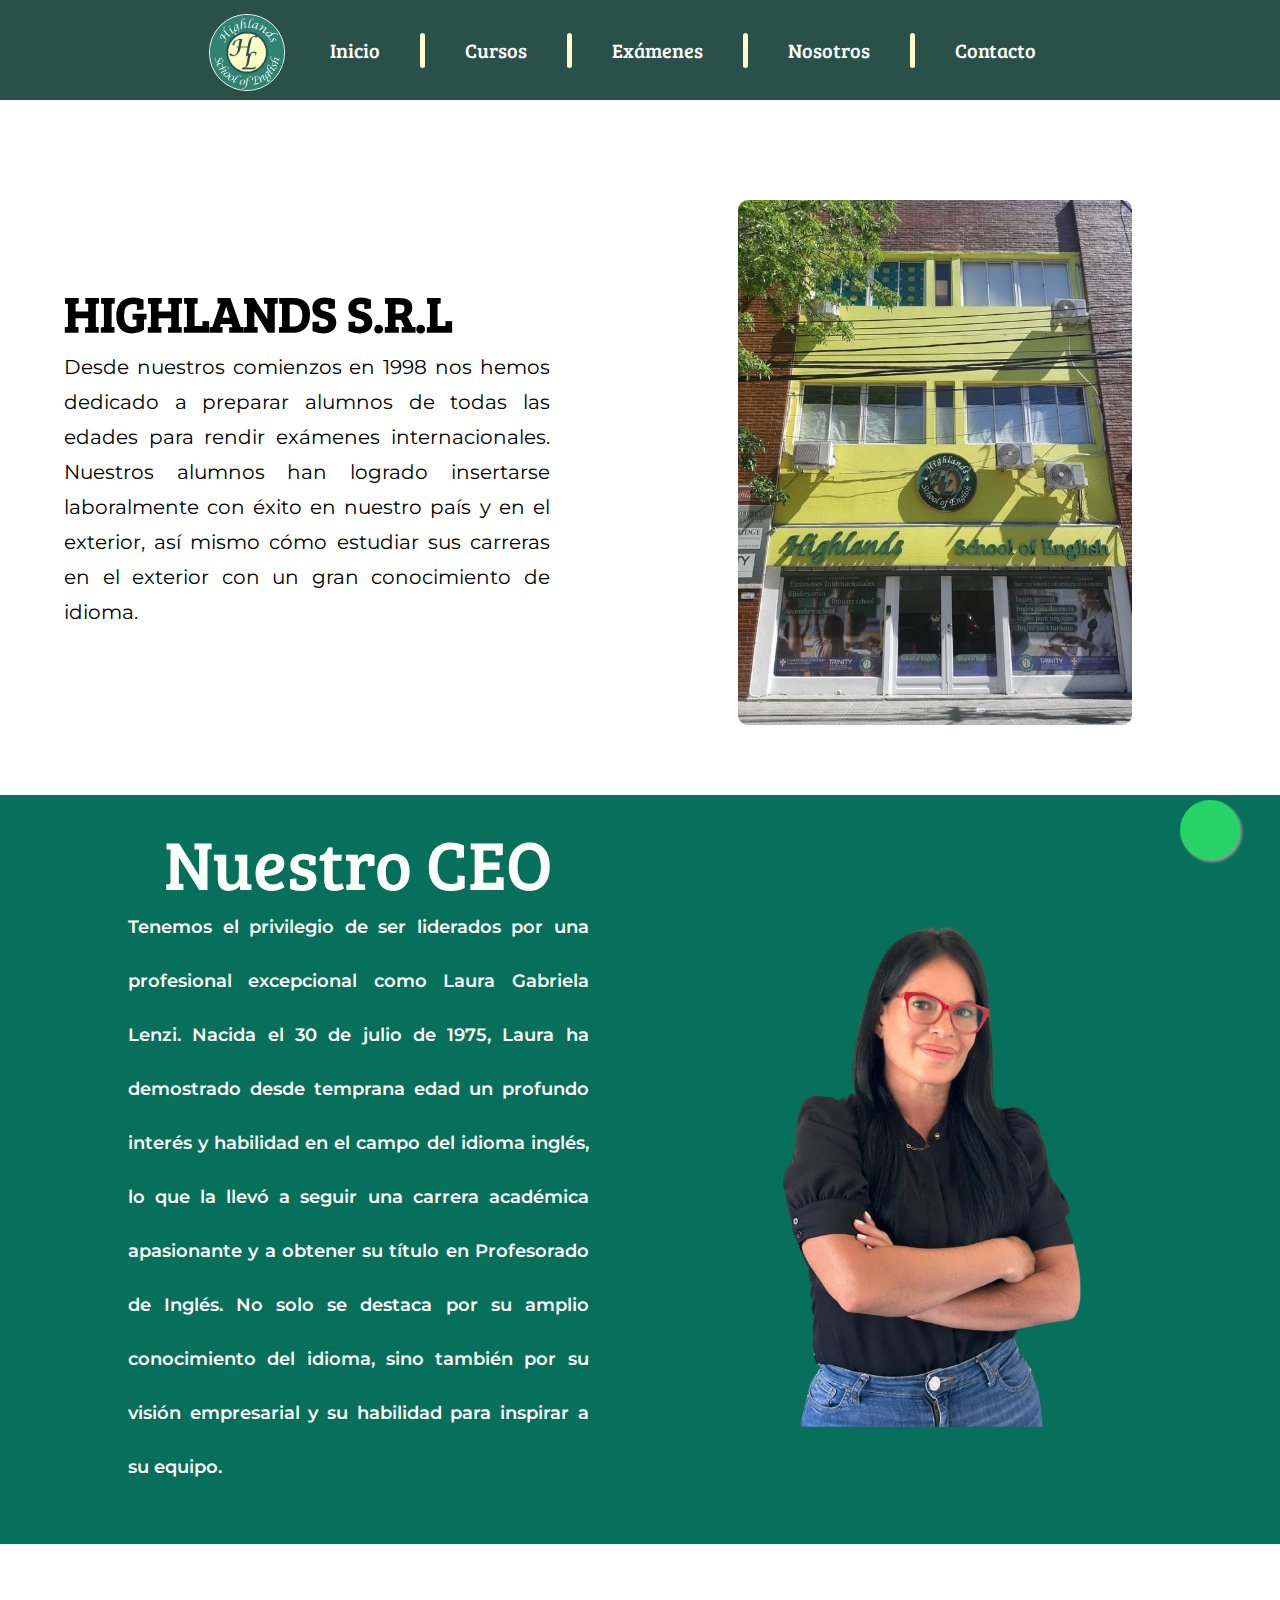
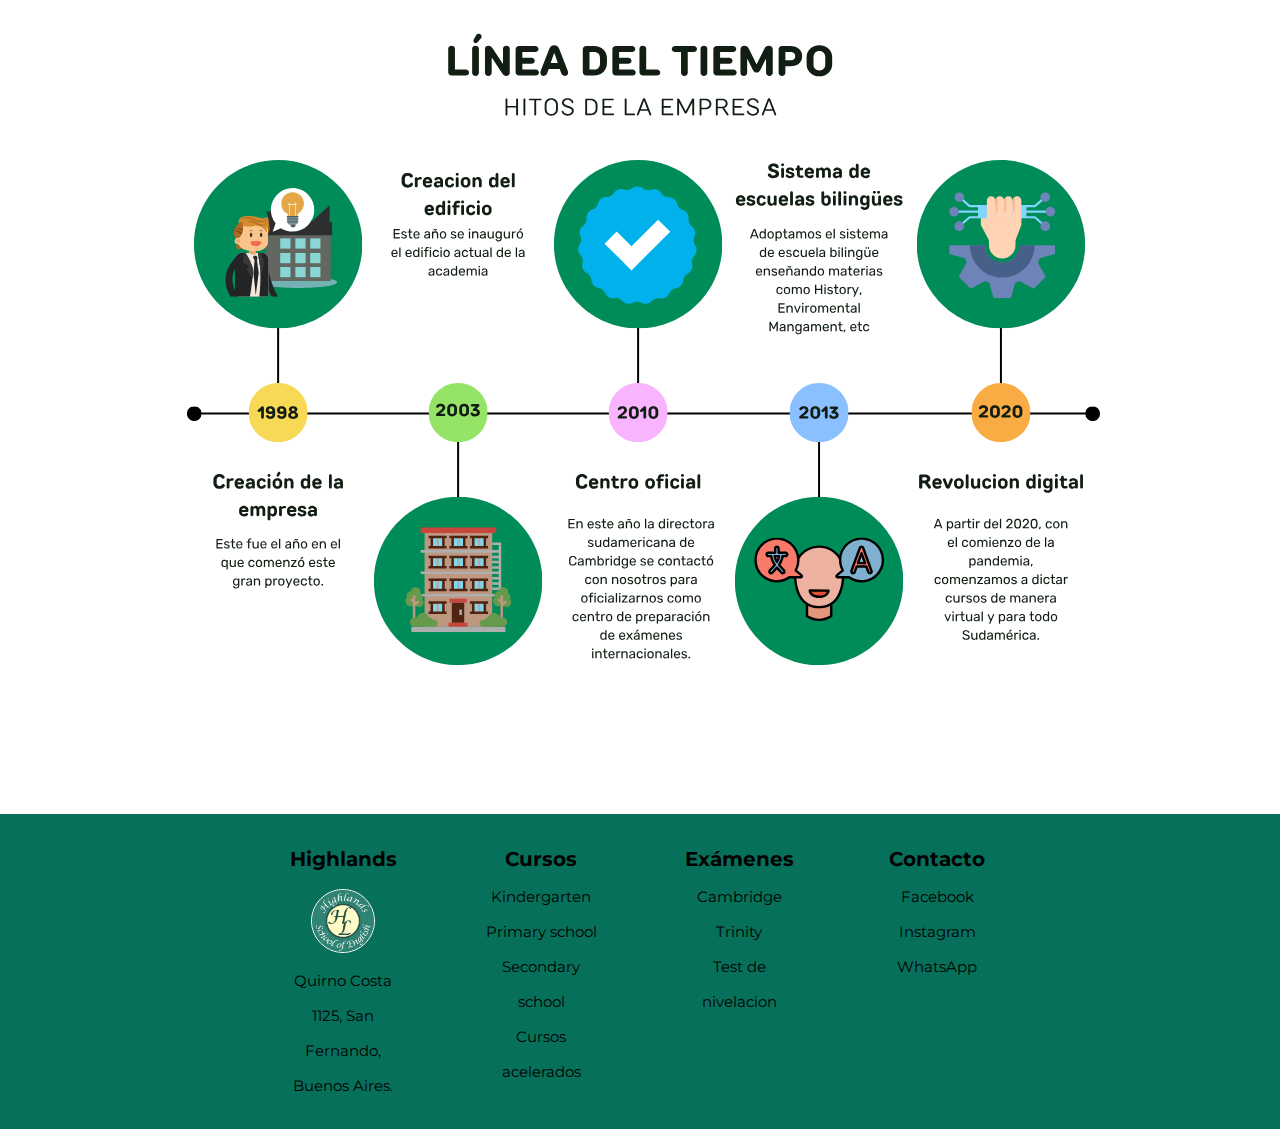
<file: nosotros/index.html>
<!doctype html>
<html lang="en">

<head>
  <meta charset="utf-8">
  <meta name="viewport" content="width=device-width, initial-scale=1">
  <meta
    description="Desde 1998, Highlands se ha especializado en preparar estudiantes de todas las edades para exámenes internacionales, logrando que muchos se inserten laboral y académicamente en el exterior. Bajo el liderazgo de Laura Gabriela Lenzi, destacada en inglés y con una visión empresarial inspiradora, Highlands ofrece una educación de calidad en idiomas">
  <title>Highlands - Nosotros</title>
  <link href="https://cdn.jsdelivr.net/npm/bootstrap@5.3.0/dist/css/bootstrap.min.css" rel="stylesheet"
    integrity="sha384-9ndCyUaIbzAi2FUVXJi0CjmCapSmO7SnpJef0486qhLnuZ2cdeRhO02iuK6FUUVM" crossorigin="anonymous">
  <link rel="stylesheet" href="https://cdnjs.cloudflare.com/ajax/libs/font-awesome/6.2.1/css/all.min.css"
    integrity="sha512-MV7K8+y+gLIBoVD59lQIYicR65iaqukzvf/nwasF0nqhPay5w/9lJmVM2hMDcnK1OnMGCdVK+iQrJ7lzPJQd1w=="
    crossorigin="anonymous" referrerpolicy="no-referrer" />
  <link
    href="https://fonts.googleapis.com/css2?family=Bree+Serif&family=Montserrat:ital,wght@0,100..900;1,100..900&display=swap"
    rel="stylesheet">
  <link href="https://fonts.googleapis.com/css2?family=Bree+Serif&display=swap" rel="stylesheet">
  <link rel="stylesheet" href="../css/nosotros.css">
  <link rel="stylesheet" href="../css/index.css">
  <link rel="shortcut icon" href="../fotosComponente/logitoFavicon.png" type="image/png">
  <style>
    body {
      animation: fadeInAnimation ease 2s;
      animation-iteration-count: 1;
      animation-fill-mode: forwards;
    }

    @keyframes fadeInAnimation {
      0% {
        opacity: 0;
      }

      100% {
        opacity: 1;
      }
    }
  </style>
  <!-- Google tag (gtag.js) -->
  <script async src="https://www.googletagmanager.com/gtag/js?id=AW-16451822288">
  </script>
  <script>
    window.dataLayer = window.dataLayer || [];
    function gtag() { dataLayer.push(arguments); }
    gtag('js', new Date());

    gtag('config', 'AW-16451822288');
  </script>
</head>

<body>
  <a href="https://wa.me/5491169551221" target="_blank" class="whatsapp_float"><i
      class="fa-brands fa-whatsapp whatsapp-icon"></i></a>
  <header class="header" id="header">
  </header>

  <main>
    <section class="nosotros">
      <div class="contenedorInfo">
        <h3>HIGHLANDS S.R.L</h3>
        <p class="contenedorInfoTexto">
          Desde nuestros comienzos en 1998 nos hemos dedicado a preparar alumnos de todas las edades para rendir
          exámenes internacionales. Nuestros alumnos han logrado insertarse laboralmente con éxito en nuestro país y en
          el exterior, así mismo cómo estudiar sus carreras en el exterior con un gran conocimiento de idioma.
        </p>
      </div>
      <div class="contenedorImagen">
        <img class="imagenNosotros" src="../fotosComponente/fotoEdificio.jpeg" alt="Imagen de nosotros">
      </div>
    </section>
    <section class="nosotros-2">
      <div class="contenedorInfoCierre">
        <div class="contenedorTexto">
          <h3 class="tituloCeo">Nuestro CEO</h3>
            <p class="infoCierre">
              Tenemos el privilegio de ser liderados por una profesional excepcional como Laura Gabriela Lenzi.
              Nacida el 30 de julio de 1975, Laura ha demostrado desde temprana edad un profundo interés y habilidad en
              el campo del idioma inglés,
              lo que la llevó a seguir una carrera académica apasionante y a obtener su título en Profesorado de Inglés.
              No solo se destaca por
              su amplio conocimiento del idioma, sino también por su visión empresarial y su habilidad para inspirar a
              su equipo.
            </p>
        </div>
        <div class="contenedorImagenCeo">
          <img class="fotoCeo" src="../fotosComponente/imgLaura.png" alt="">
        </div>
      </div>
    </section>
    <section class="contenedorLineaTemporal">
      <img class="lineaTemporal" src="../fotosComponente/LineaDeTiempo.svg" alt="">
    </section>
  </main>

  <footer>
    <section class="contenido_footer">

      <div class="seccionFooter">
        <h4 class="titulosFooter">Highlands</h4>
        <img class="logo_footer" src="../fotosComponente/logito.jpeg" alt="Logo Highlands">
        <a class="linksFooter" target="_blank"
          href="https://www.google.com/maps/place/Highlands+SCHOOL+OF+ENGLISH/@-34.4382384,-58.5619546,17z/data=!3m1!4b1!4m6!3m5!1s0x1b54c0c696c78e3:0x8b5f1dbc6b068aa1!8m2!3d-34.4382384!4d-58.5593797!16s%2Fg%2F11b7hglwyd?entry=ttu">Quirno
          Costa 1125, San Fernando, Buenos Aires.</a>
      </div>

      <div class="seccionFooter">
        <h4 class="titulosFooter">Cursos</h4>
        <div class="redes_footer">
          <a class="linksFooter" target="_blank" href="../cursos/index.html#kindergarten">Kindergarten</a>
          <a class="linksFooter" target="_blank" href="../cursos/index.html#primary">Primary school</a>
          <a class="linksFooter" target="_blank" href="../cursos/index.html#secondary">Secondary school</a>
          <a class="linksFooter" target="_blank" href="../cursos/index.html#acelerados">Cursos acelerados</a>
        </div>
      </div>

      <div class="seccionFooter">
        <h4 class="titulosFooter">Exámenes</h4>
        <div class="redes_footer">
          <a class="linksFooter" target="_blank" href="../examenes/index.html#pizarra">Cambridge</a>
          <a class="linksFooter" target="_blank" href="../examenes/index.html#pizarra">Trinity</a>
          <a class="linksFooter" target="_blank" href="../examenes/index.html#botonExamen">Test de
            nivelacion</a>
        </div>
      </div>

      <div class="seccionFooter">
        <h4 class="titulosFooter">Contacto</h4>
        <div class="redes_footer">
          <a class="linksFooter" target="_blank"
            href="https://www.facebook.com/escuelahighlands/?locale=es_LA">Facebook</a>
          <a class="linksFooter" target="_blank" href="https://www.instagram.com/escuelahighlands/">Instagram</a>
          <a class="linksFooter" target="_blank" href="https://wa.me/5491169551221">WhatsApp</a>
        </div>
      </div>
    </section>
  </footer>

  <script src="https://cdn.jsdelivr.net/npm/bootstrap@5.3.0/dist/js/bootstrap.bundle.min.js"
    integrity="sha384-geWF76RCwLtnZ8qwWowPQNguL3RmwHVBC9FhGdlKrxdiJJigb/j/68SIy3Te4Bkz" crossorigin="anonymous">
    </script>
  <script src="../js/navbar.js"></script>
</body>

</html>
</file>
<file: css/nosotros.css>
main {
    margin-top: 100px;
    padding: 50px 0;
    display: flex;
    flex-direction: column;
    align-items: center;
    gap: 20px;
    justify-content: center;

    .nosotros {
        width: 90%;
        gap: 50px;
        display: flex;
        align-items: center;
        justify-content: center;
        padding: 50px 0;

        .contenedorInfo {
            position: relative;
            width: 50%;
            display: flex;
            flex-direction: column;
            gap: 20px;

            h3 {
                font-family: "Bree Serif", serif;
                font-size: 50px;
            }

            .contenedorInfoTexto {
                text-align: justify;
                font-size: 18px;
                width: 90%;
                font-size: 20px;
                font-family: "Montserrat", sans-serif;
            }
        }

        .contenedorImagen {
            position: relative;
            max-width: 50%;
            display: flex;
            justify-content: center;
            align-items: center;

            .imagenNosotros {
                width: 70%;
                height: 100%;
                object-fit: cover;
                border-radius: 10px;
            }
        }
    }

    .nosotros-2 {
        position: relative;
        display: flex;
        background-color: #07705b;
        background-size: cover;
        padding: 50px 0;
        justify-content: center;
        align-items: center;
        text-align: center;

        .contenedorInfoCierre {
            display: flex;
            justify-content: center;
            align-items: center;
            width: 80%;
            gap: 10%;

            .contenedorTexto {
                display: flex;
                flex-direction: column;
                justify-content: center;
                align-items: center;
                text-align: center;
                width: 45%;
                gap: 20px;

                .tituloCeo {
                    color: white;
                    font-family: "Bree Serif", serif;
                    width: 100%;
                    font-size: 70px;
                    font-weight: 500;

                }

                .infoCierre {
                    color: #ffff;
                    font-family: "Montserrat", sans-serif;
                    font-size: 18px;
                    font-weight: 600;
                    text-align: justify;
                    width: 100%;
                    line-height: 3;
                }
            }
        }
    }
}



.whatsapp_float {
    position: fixed;
    width: 60px;
    height: 60px;
    bottom: 40px;
    right: 40px;
    background-color: #25d366;
    color: #fff;
    border-radius: 50px;
    text-align: center;
    font-size: 30px;
    box-shadow: 2px 2px 3px #999;
    z-index: 100;
}

.whatsapp-icon {
    margin-top: 16px;
}

@media screen and (max-width: 1390px) {
    .whatsapp-icon {
        margin-top: 10px;
    }

    .whatsapp_float {
        width: 40px;
        height: 40px;
        bottom: 20px;
        right: 10px;
        font-size: 22px;
    }
}


/* for mobile */
@media screen and (max-width: 767px) {
    .whatsapp-icon {
        margin-top: 10px;
    }

    .whatsapp_float {
        width: 40px;
        height: 40px;
        bottom: 20px;
        right: 10px;
        font-size: 22px;
    }
}

a {
    list-style: none;
    color: black;
    text-decoration: none;
    font-family: roboto-regular;
    font-weight: 600;
    font-size: 20px;
}





.contenedorImagenCeo {
    display: flex;
    justify-content: center;
    align-items: center;
    width: 45%;
}

.fotoCeo {
    position: relative;
    max-width: 70%;
}

.lineaTemporal {
    padding: 10px;
    max-width: 100%;
    width: 100%;
}

h4 {
    line-height: 2;
}

@media screen and (max-width:990px) {

    main {
        .nosotros {
            width: 100%;
            max-width: 100%;
            flex-direction: column;
            text-align: center;
            gap: 50px;

            .contenedorInfo {
                width: 90%;
                max-width: 90%;
                text-align: center;
                justify-content: center;
                align-items: center;
            }

            .contenedorImagen {
                max-width: 100%;

                .imagenNosotros {
                    max-width: 70%;
                    width: 70%;
                }
            }
        }

        .nosotros-2 {
            flex-direction: column;

            .contenedorInfoCierre {
                flex-direction: column;

                .contenedorTexto {
                    flex-direction: column;
                    width: 100%;
                    gap: 20px;
                    
                    .tituloCeo {
                        font-size: 40px;
                    }
                    
                    .infoCierre {
                        width: 100%;
                        font-size: 20px;
                        font-family: roboto-regular;
                    }
                }

                .contenedorImagenCeo {
                    width: 100%;
                    padding: 10px;

                    .fotoCeo {
                        position: relative;
                        max-width: 50%;
                    }
                }
            }
        }
    }



    h4 {
        line-height: 2;
    }



    .contenedorInfoTexto {
        font-size: 18px;
        width: 90%;
    }





}

@media screen and (max-width:645px){
    main {
        .nosotros{
            .contenedorInfo {

                h3{
                    font-size: 40px;
                }

                .contenedorInfoTexto{
                    font-size: 15px;
                }
            }

            .contenedorImagen {
                max-width: 100%;

                .imagenNosotros {
                    max-width: 50%;
                    width: 50%;
                }
            }
        }

        .nosotros-2 {
            flex-direction: column;

            .contenedorInfoCierre {
                flex-direction: column;

                .contenedorTexto {
                    flex-direction: column;
                    width: 100%;
                    gap: 20px;
                    
                    .tituloCeo {
                        font-size: 40px;
                    }
                    
                    .infoCierre {
                        width: 100%;
                        font-size: 15px;
                        font-family: roboto-regular;
                    }
                }

                .contenedorImagenCeo {
                    width: 100%;
                    padding: 10px;

                    .fotoCeo {
                        position: relative;
                        max-width: 50%;
                    }
                }
            }
        }
    }

    h4 {
        line-height: 2;
    }

    .contenedorInfoTexto {
        font-size: 18px;
        width: 90%;
    }
}

@media screen and (max-width:460px) {

    main {
        .nosotros {
            width: 100%;
            max-width: 100%;
            flex-direction: column;
            text-align: center;
            gap: 50px;

            .contenedorInfo {
                width: 90%;
                max-width: 90%;
                text-align: center;
                justify-content: center;
                align-items: center;
            }

            .contenedorImagen {
                max-width: 100%;

                .imagenNosotros {
                    max-width: 70%;
                    width: 70%;
                }
            }
        }

        .nosotros-2 {
            flex-direction: column;

            .contenedorInfoCierre {
                flex-direction: column;

                .contenedorTexto {
                    flex-direction: column;
                    width: 100%;
                    gap: 20px;
                    
                    .tituloCeo {
                        font-size: 40px;
                    }
                    
                    .infoCierre {
                        width: 100%;
                        font-size: 16px;
                        font-family: roboto-regular;
                    }
                }

                .contenedorImagenCeo {
                    width: 100%;
                    padding: 10px;

                    .fotoCeo {
                        position: relative;
                        max-width: 70%;
                    }
                }
            }
        }
    }



    h4 {
        line-height: 2;
    }



    .contenedorInfoTexto {
        font-size: 18px;
        width: 90%;
    }
}
</file>
<file: css/index.css>
* {
    margin: 0;
    padding: 0;
    box-sizing: border-box;
    line-height: 35px;
    font-family: "Montserrat", sans-serif;
}

.contacto_footer {
    display: flex;
    flex-direction: column;
    text-align: right;
}

.header {
    width: 100%;
    max-width: 100%;
    display: flex;
    background-size: cover;
    border-bottom: #149968;
    position: fixed;
    justify-content: center;
    align-items: flex-start;
    z-index: 1;
    top: 0;
    overflow-x: hidden;
    color: white;
    font-family: "Bree Serif", serif;

    .navbarNuestro {
        height: 90%;
        display: flex;
        gap: 40px;
        justify-content: center;
        align-items: center;
        background-size: cover;
        background-color: #29514a;
        width: 100%;
        overflow-x: hidden;
        color: white;
        font-family: "Bree Serif", serif;
    }

    .contenedorLogo {
        display: flex;
        height: 100px;
        justify-content: center;
        align-items: center;
        background-color: #29514a;
        background-size: cover;
        padding-top: 5px;

        .logo_navbar {
            width: 90%;
            max-height: 90%;
            border-radius: 100%;
            border: solid 1px white;
        }
    }

    .secciones {
        color: white;
        font-weight: 100;
        font-family: "Bree Serif", serif;
    }

    .separadores {
        width: 5px;
        height: 50%;
        color: #fffdc7;
        background-color: #fffdc7;
        margin: 0;
        border-radius: 10px;
    }
}

.diapositivaInicio {
    width: 100%;
    background-color: #07705b;
    background-size: cover;
    display: flex;
    justify-content: flex-end;
    padding-right: 5%;
    align-items: center;
    padding-top: 9%;
    padding-bottom: 2%;
    padding-left: 5%;
}

.contenedorTextoPrincipal {
    width: 45%;
    display: flex;
    flex-direction: column;
    position: relative;
    justify-content: center;
    align-items: flex-start;
    gap: 20px;
}

.contenedorTituloConFotoSubtitulo {
    display: flex;
    flex-direction: column;
    gap: 10px;
}

.contenedorTituloConFoto {
    display: flex;
    text-align: center;
    justify-content: flex-start;
    align-items: center;
    gap: 20px;
}

.tituloHighlands {
    font-family: "Bree Serif", serif;
    font-weight: 700;
    font-size: 130px;
    color: aliceblue;
    text-align: center;
    font-size: clamp(20px, 80px, 100px);
}

.logoPortada {
    display: flex;
    width: clamp(10%, 20%, 25%);
    border-radius: 100%;
    border: solid 1px white;
}

.subHighlands {
    font-family: "Bree Serif", serif;
    font-size: 25px;
    color: aliceblue
}

.tituloHighlandsTexto {
    color: aliceblue;
    font-family: "Montserrat", sans-serif;
    line-height: 35px;
    font-weight: 500;
    font-size: 18px;
    width: 100%;
}


.listadoDiapositivaInicio {
    color: aliceblue;
}

.listadoDiapositivaInicioItem {
    text-decoration: none;
    color: aliceblue;
    font-size: 17px;
}

.contenedorBotonContactanosPrincipal {
    background-color: aliceblue;
    display: flex;
    justify-content: center;
    align-items: center;
    padding: 15px;
    border-radius: 10px;
    text-align: center;
    cursor: pointer;
}

.contenedorBotonContactanosPrincipal:hover {
    background-color: aquamarine;
    color: black;
}

.botonContactanosPrincipal {
    width: 100%;
    color: black;
    font-size: 17px;
    font-weight: 800;
    text-transform: none;
}

.botonContactanosPrincipal:hover {
    color: black;
}

.contenedorFotoComputadora {
    width: 50%;
    display: flex;
    align-self: flex-end;
    align-items: flex-end;
    justify-content: center;
    position: relative;
    overflow: hidden;
}

.fotoComputadora {
    max-width: 100%;
    width: 100%;
}

.diapositivaQueHacemos {
    width: 100%;
    height: 100%;
    background-color: rgb(255, 255, 255);
    padding: 4% 0;
    display: flex;
    flex-direction: column;
    justify-content: center;
    align-items: center;

    .tituloQueHacemos {
        width: 80%;
        border: none;
        border-top: 2px solid #07705b;
        opacity: 1;
    }

    .contenedorRubros {
        display: grid;
        grid-template-columns: repeat(3, 20%);
        column-gap: 10%;
        row-gap: 100px;
        justify-content: center;
        padding: 9% 0;

        .rubro {
            display: flex;
            flex-direction: column;
            justify-content: flex-start;
            align-items: center;
            width: 100%;
            gap: 20px;
            text-align: end;
            font-family: "Montserrat", sans-serif;

            .fotoRubro {
                max-height: 100px;
                height: 100px;
            }

            .infoRubro {
                text-align: center;
                font-size: 17px;
                font-weight: 500;
                margin-bottom: 0;
            }
        }
    }

}

.diapositivaLogros {
    background-color: #07705b;
    background-size: cover;
    display: flex;
    justify-content: center;
    align-items: center;
    flex-direction: column;
    width: 100%;
    padding: 120px 0 150px 0;
    gap: 50px;

    .tituloLogros {
        color: #ffff;
        width: clamp(200px, 20vw, 500px);
        height: clamp(100px, 20vh, 250px);
        display: flex;
        justify-content: center;
        align-items: center;
        text-align: center;
        font-family: "Montserrat", sans-serif;

        p {
            font-size: clamp(50px, 5vw, 500px);
        }
    }

    .contenedorLogros {
        position: relative;
        display: flex;
        gap: 40px;
        justify-content: center;
        align-items: center;
        max-width: 80%;

        .cuadrado {
            position: relative;
            display: flex;
            flex-direction: column;
            justify-content: flex-start;
            align-items: center;
            text-align: center;
            width: 60%;
            height: 200px;
            background-color: rgb(255, 255, 255);
            box-shadow: 10px 10px 10px 0px rgba(0, 0, 0, 0.2);
            color: black;
            padding-top: 30px;
            gap: 5px;
            border-radius: 100px;

            .simbolo {
                position: relative;
                color: #07705b;
                font-size: 50px;
                font-weight: bold;
                font-family: 'Space Grotesk', sans-serif;
                margin-bottom: 0;
            }

            .info {
                position: relative;
                color: black;
                font-size: 20px;
                opacity: 0.8;
                width: 80%;
            }
        }
    }
}


.contenedorImgEstudiantes {
    display: flex;
    max-width: 45%;
    width: 45%;
    justify-content: center;
    align-items: center;
    border: solid 3px #149968;
}

.imgEstudiantes {
    width: 90%;
    border: solid 3px #149968;
    border-radius: 50px;
}

.seccionEslogan {
    position: relative;
    width: 100%;
    background-color: #149968;
    background-size: cover;
    display: flex;
    justify-content: center;
}


.tituloTestimonio {
    font-size: 35px;
    color: black;
    position: relative;
    display: flex;
    justify-content: center;
    margin-top: 30px;
}

a {
    list-style: none;
    text-decoration: none;
    font-family: "Montserrat", sans-serif;
    font-weight: 600;
    font-size: 20px;
    color: black;
}

.whatsapp_float {
    position: fixed;
    width: 60px;
    height: 60px;
    bottom: 40px;
    right: 40px;
    background-color: #25d366;
    color: #fff;
    border-radius: 50px;
    text-align: center;
    font-size: 30px;
    box-shadow: 2px 2px 3px #999;
    z-index: 100;
}

.whatsapp-icon {
    margin-top: 16px;
}

/* for mobile */


a:hover {
    color: rgb(136, 221, 178);
}





.seccionServiciosEspeciales {
    display: flex;
    flex-direction: column;
    width: 100%;
    justify-content: center;
    align-items: center;
    margin: 50px 0;

    div {
        display: flex;
        justify-content: center;
        align-items: center;
        width: clamp(70vw, 80vw, 90vw);

        img {
            width: 100%;
        }

    }
}

.cardsTestimonio {
    display: flex;
    max-width: 80%;
    gap: 100px;
}

.cardTestimonio {
    width: 250px;
    height: 350px;
    perspective: 1000px;
    margin: 50px auto;

}

.cardTestimonio-inner {
    width: 100%;
    height: 100%;
    transform-style: preserve-3d;
    transition: transform 0.5s;

}

.cardTestimonio:hover .cardTestimonio-inner {
    transform: rotateY(180deg);
}

.cardTestimonio-front,
.cardTestimonio-back {
    width: 100%;
    height: 100%;
    position: absolute;
    backface-visibility: hidden;
    display: flex;
    justify-content: center;
    align-items: center;
    font-size: 24px;
    color: white;
    border-radius: 5px;
    font-family: roboto-regular;
    font-weight: 500;
    box-shadow: 5px 5px 10px 0px rgba(0, 0, 0, 0.2);
}

.cardTestimonio-front {
    background-color: #149968;
}

.cardTestimonio-back {
    background-color: #a9c7bc;
    transform: rotateY(180deg);
    color: black;
    text-align: center;
    font-size: 18px;
    font-style: italic;
    padding: 10px;
    width: 100%;
}


.fotoTestimonio {
    width: 100%;
    height: 100%;
    opacity: 1;
}

footer {
    background-color: #07705b;
    color: black;
}

.contenido_footer {
    display: flex;
    background-color: #07705b;
    background-size: cover;
    justify-content: center;
    align-items: flex-start;
    text-align: center;
    width: 100%;
    gap: 70px;
    padding: 2% 0;
}

.seccionFooter {
    width: 10%;
    display: flex;
    flex-direction: column;
    justify-content: center;
    align-items: center;
    text-align: center;
}

.titulosFooter {
    font-size: 20px;
    font-weight: bold;
}

.logo_footer {
    height: 25%;
    width: 50%;
    margin: 10px 0;
    border-radius: 100%;
    border: solid 1px white;
}

.linksFooter {
    color: black;
    font-weight: 400;
    font-size: 15px;
}

.redes_footer {
    display: flex;
    flex-direction: column;
    justify-content: center;
    align-items: center;
}

.telefono_footer {
    margin-bottom: 0;
}

.whatsapp_float {
    position: fixed;
    width: 60px;
    height: 60px;
    bottom: 40px;
    right: 40px;
    background-color: #25d366;
    color: #fff;
    border-radius: 50px;
    text-align: center;
    font-size: 30px;
    box-shadow: 2px 2px 3px #999;
    z-index: 100;
}

.whatsapp-icon {
    margin-top: 16px;
}

.datosPersona {
    position: absolute;
    bottom: 0;
    color: white;
    font-size: 18px;
    font-weight: 600;
    background-color: black;
    padding: 5px;
    border-radius: 5px;
}

/*    Tablets/Compus chicas    */
@media screen and (max-width: 1500px) {

    .tituloHighlands {
        font-family: "Bree Serif", serif;
        font-weight: 700;
        font-size: 70px;
        color: aliceblue;
    }

    .contenedorTextoPrincipal {
        width: 90%;
        margin-top: 50px;
        padding-left: 50px;
    }

    .contenedorFotoComputadora {
        width: 100%;
        display: flex;
        flex-direction: column;
        gap: 20px;
        align-items: center;
        justify-content: center;
        padding: 20px 0 0 0;
        margin: 20px 0 20px 0;
    }

    .logoPortada {
        width: 90px;
    }

    .tituloHighlandsTexto {
        font-size: 16px;
    }

    .contenedorRubros {
        padding: 9% 50px;
        grid-template-columns: repeat(3, 1fr);
        column-gap: 50px;
    }

    .infoRubro {
        font-size: 16px;
    }

    .cuadrado {
        width: 70%;
        max-width: 70%;
    }

}

@media screen and (max-width: 1300px) {
    .diapositivaLogros {
        .contenedorLogros {
            .cuadrado {
                .info {
                    font-size: 16px;
                }
            }
        }
    }
}

@media screen and (max-width: 1200px) {
    .card {
        width: 300px;
        height: auto;
    }

    .datosPersona {
        font-size: 15px;
    }

    .cardsTestimonio {
        max-width: 90%;
    }

    .diapositivaLogros {
        .contenedorLogros {
            .cuadrado {
                .info {
                    font-size: 14px;
                }
            }
        }
    }
}

/* for mobile */
@media screen and (max-width: 990px) {
    .whatsapp-icon {
        margin-top: 10px;
    }

    .whatsapp_float {
        width: 40px;
        height: 40px;
        bottom: 20px;
        right: 10px;
        font-size: 22px;
    }

    .navbarNuestro {
        padding: 0 0 0 0;
        color: white;
    }

    .navColor {
        background-size: cover;
        background-color: #29514a;
        overflow-x: hidden;
        color: white;
    }

    .navbar-inicio {
        color: white;
        font-weight: 500;
        font-family: "Bree Serif", serif;
    }

    .container-fluid {
        padding: 10px;
        font-family: "Bree Serif", serif;
    }

    .logo_navbar {
        width: 90%;
        max-height: 90%;
        height: 90%;
        border-radius: 100%;
        border: solid 1px white;
    }

    .diapositivaInicio {
        flex-direction: column;
    }

    .tituloHighlands {
        font-family: "Bree Serif", serif;
        font-weight: 700;
        font-size: 50px;
        color: aliceblue;
    }

    .logoPortada {
        width: 70px;
    }

    .contenedorTextoPrincipal {
        width: 90%;
        text-align: center;
        align-items: center;
        margin-top: 50px;
        padding-left: 0;
    }

    .nav-link {
        list-style: none;
        color: white;
        text-decoration: none;
        font-family: "Bree Serif", serif;
        font-weight: 500;
        font-size: 20px;
    }

    .nav-link:hover {
        color: rgb(136, 221, 178);
    }

    .secciones {
        font-size: 10px;
    }

    .contenedorFotoComputadora {
        width: 100%;
        display: flex;
        flex-direction: column;
        gap: 20px;
        align-items: center;
        justify-content: center;
        padding: 20px 0 0 0;
        margin: 20px 0 20px 0;
    }

    .fotoCompuSola {
        max-width: 90%;
    }

    .imgLogos {
        max-width: 80%;
        display: flex;
        padding: 0 0 0 0;
        border-radius: 20px;
    }

    .diapositivaQueHacemos {
        .contenedorRubros {
            grid-template-columns: repeat(1, 70%);
            column-gap: 10%;
            row-gap: 100px;
            padding: 5% 0;
        }

        .rubro {
            flex-direction: column;
            gap: 20px;
        }
    }



    .diapositivaLogros {

        .tituloLogros {
            p {
                font-size: 80px;
            }
        }

        .contenedorLogros {
            width: 100%;
            max-width: 100%;
            gap: 40px;
            flex-direction: column;

            .cuadrado {
                max-width: 80%;
                height: 180px;

                .simbolo {
                    font-size: 40px;
                }

                .info {
                    font-size: 20px;
                }
            }
        }
    }

    .contenedorImgEstudiantes {
        width: 80%;
        max-width: 80%;
    }

    .cardsTestimonio {
        flex-direction: column;
        max-width: 100%;
        gap: 30px;
    }


    .contenido_footer {
        flex-direction: column;
        justify-content: center;
        align-items: center;
        width: 100%;
        gap: 30px;
        text-align: center;
        padding: 0;
        padding-top: 30px;
    }

    .seccionFooter {
        width: 80%;
        align-items: center;
    }

    .logo_footer {
        height: 25%;
        width: 20%;
        max-width: 20%;
        margin: 10px 0;
        border-radius: 100%;
        border: solid 1px white;
    }

}


@media screen and (max-width: 767px) {
    .whatsapp-icon {
        margin-top: 10px;
    }

    .whatsapp_float {
        width: 40px;
        height: 40px;
        bottom: 20px;
        right: 10px;
        font-size: 22px;
    }

    .diapositivaLogros {
        .contenedorLogros {
            .cuadrado {
                height: 200px;

                .simbolo {
                    font-size: 40px;
                }

                .info {
                    font-size: 15px;
                }
            }
        }
    }

}

@media screen and (max-width: 480px) {
    .logo_footer {
        width: 30%;
        max-width: 30%;
    }

    .diapositivaLogros {
        .tituloLogros {
            p {
                font-size: 50px;
            }
        }

        .contenedorLogros {
            .cuadrado {
                width: 80%;

                .info {
                    font-size: 12px;
                }
            }
        }
    }
}
</file>
